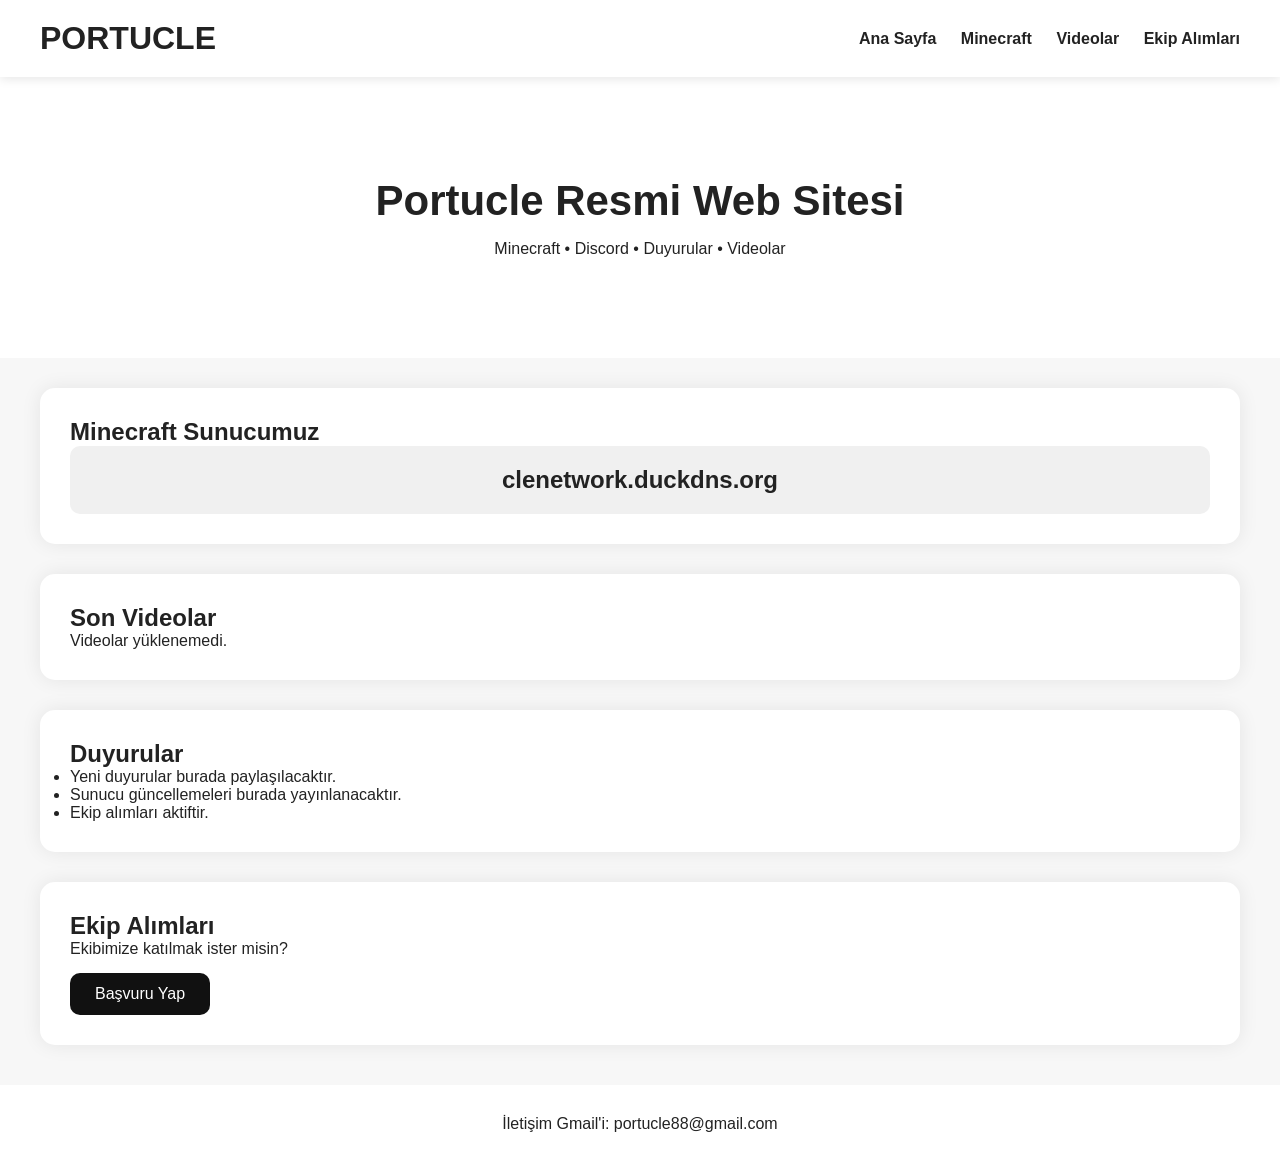
<file: index.html>
<!DOCTYPE html>
<html lang="tr">
<head>
    <meta charset="UTF-8">
    <meta name="viewport" content="width=device-width, initial-scale=1.0">
    <title>PORTUCLE</title>
    <link rel="stylesheet" href="style.css">
</head>
<body>

<header>
    <div class="container">
        <h1>PORTUCLE</h1>
        <nav>
            <a href="#anasayfa">Ana Sayfa</a>
            <a href="#minecraft">Minecraft</a>
            <a href="#videolar">Videolar</a>
            <a href="ekip_alimlari.html">Ekip Alımları</a>
        </nav>
    </div>
</header>

<section class="hero" id="anasayfa">
    <h2>Portucle Resmi Web Sitesi</h2>
    <p>Minecraft • Discord • Duyurular • Videolar</p>
</section>

<section id="minecraft" class="card">
    <h2>Minecraft Sunucumuz</h2>
    <div class="ip-box">
        clenetwork.duckdns.org
    </div>
</section>

<section id="videolar" class="card">
    <h2>Son Videolar</h2>
    <div id="youtube-videos" class="video-grid">
        <p>Videolar yükleniyor...</p>
    </div>
</section>

<section class="card">
    <h2>Duyurular</h2>
    <ul>
        <li>Yeni duyurular burada paylaşılacaktır.</li>
        <li>Sunucu güncellemeleri burada yayınlanacaktır.</li>
        <li>Ekip alımları aktiftir.</li>
    </ul>
</section>

<section class="card">
    <h2>Ekip Alımları</h2>
    <p>Ekibimize katılmak ister misin?</p>
    <a href="ekip_alimlari.html" class="btn">
        Başvuru Yap
    </a>
</section>

<footer>
    <p>İletişim Gmail'i: portucle88@gmail.com</p>
</footer>

<script src="script.js"></script>

</body>
</html>
</file>
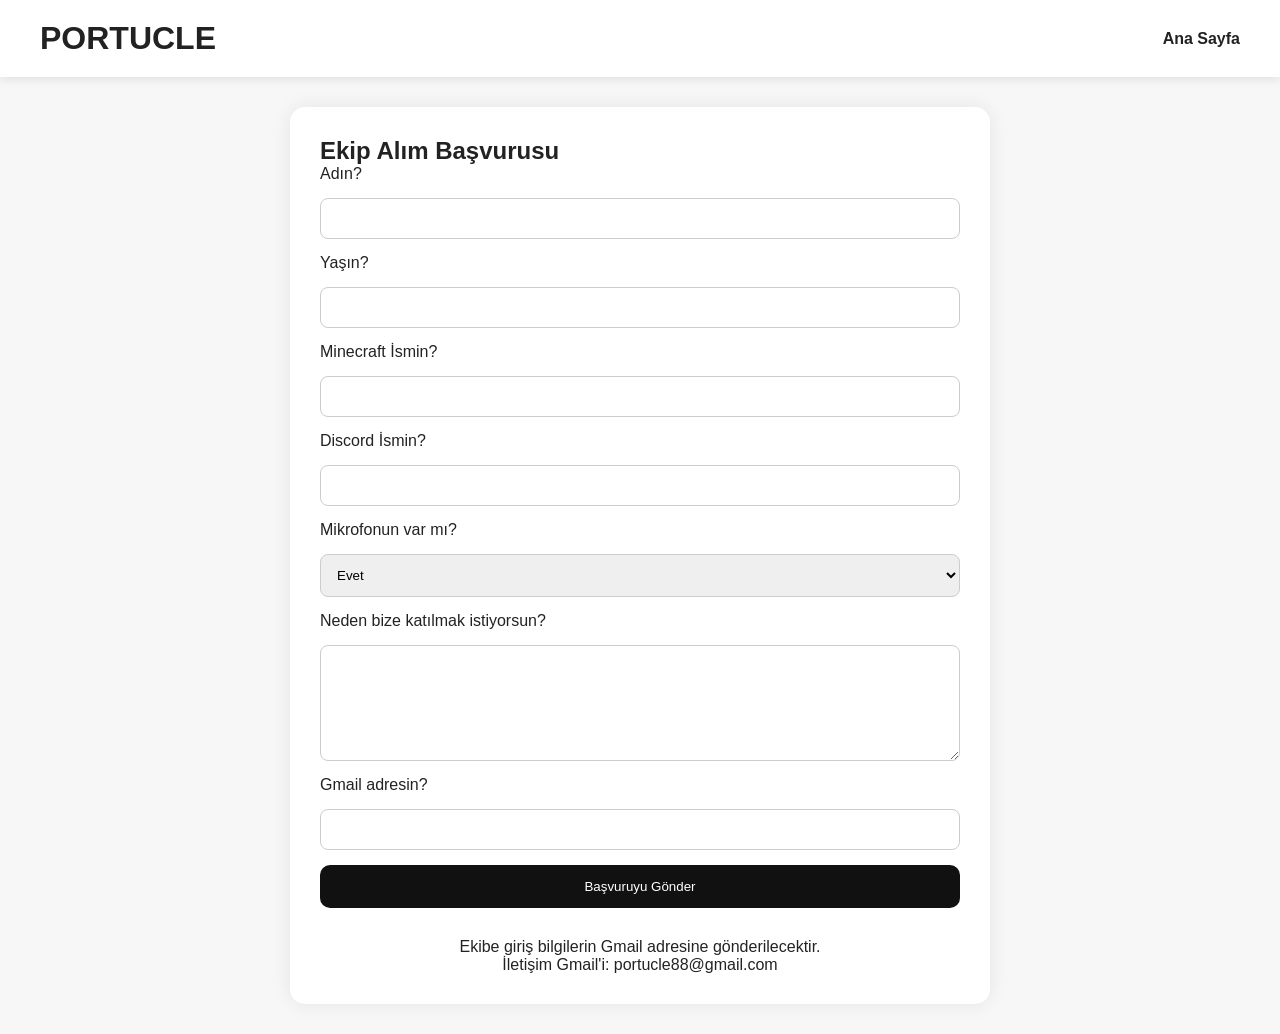
<file: ekip_alimlari.html>
<!DOCTYPE html>
<html lang="tr">
<head>
    <meta charset="UTF-8">
    <meta name="viewport" content="width=device-width, initial-scale=1.0">
    <title>Ekip Alımları - PORTUCLE</title>
    <link rel="stylesheet" href="style.css">
</head>
<body>

<header>
    <div class="container">
        <h1>PORTUCLE</h1>
        <nav>
            <a href="index.html">Ana Sayfa</a>
        </nav>
    </div>
</header>

<section class="card form-container">

<h2>Ekip Alım Başvurusu</h2>

<form>

<label>Adın?</label>
<input type="text">

<label>Yaşın?</label>
<input type="number">

<label>Minecraft İsmin?</label>
<input type="text">

<label>Discord İsmin?</label>
<input type="text">

<label>Mikrofonun var mı?</label>
<select>
<option>Evet</option>
<option>Hayır</option>
</select>

<label>Neden bize katılmak istiyorsun?</label>
<textarea rows="6"></textarea>

<label>Gmail adresin?</label>
<input type="email">

<button type="submit">
Başvuruyu Gönder
</button>

</form>

<div class="info">
    <p>
        Ekibe giriş bilgilerin Gmail adresine gönderilecektir.
    </p>

    <p>
        İletişim Gmail'i: portucle88@gmail.com
    </p>
</div>

</section>

</body>
</html>
</file>
<file: style.css>
*{
    margin:0;
    padding:0;
    box-sizing:border-box;
    font-family:Segoe UI,sans-serif;
}

body{
    background:#f7f7f7;
    color:#222;
}

header{
    background:white;
    box-shadow:0 2px 10px rgba(0,0,0,.1);
    padding:20px;
    position:sticky;
    top:0;
}

.container{
    display:flex;
    justify-content:space-between;
    align-items:center;
    max-width:1200px;
    margin:auto;
}

nav a{
    text-decoration:none;
    color:#222;
    margin-left:20px;
    font-weight:bold;
}

.hero{
    text-align:center;
    padding:100px 20px;
    background:white;
}

.hero h2{
    font-size:42px;
    margin-bottom:15px;
}

.card{
    max-width:1200px;
    margin:30px auto;
    background:white;
    padding:30px;
    border-radius:15px;
    box-shadow:0 0 20px rgba(0,0,0,.08);
}

.ip-box{
    background:#f0f0f0;
    padding:20px;
    border-radius:10px;
    text-align:center;
    font-size:24px;
    font-weight:bold;
}

.video-grid{
    display:grid;
    grid-template-columns:repeat(auto-fit,minmax(300px,1fr));
    gap:20px;
}

.video-card{
    background:#fafafa;
    border-radius:12px;
    overflow:hidden;
    box-shadow:0 0 10px rgba(0,0,0,.1);
}

.video-card iframe{
    width:100%;
    height:220px;
    border:none;
}

.video-card h3{
    padding:15px;
    font-size:16px;
}

.btn{
    display:inline-block;
    margin-top:15px;
    background:#111;
    color:white;
    text-decoration:none;
    padding:12px 25px;
    border-radius:10px;
}

.form-container{
    max-width:700px;
}

form{
    display:flex;
    flex-direction:column;
    gap:15px;
}

input,
select,
textarea{
    padding:12px;
    border:1px solid #ccc;
    border-radius:8px;
}

button{
    background:#111;
    color:white;
    border:none;
    padding:14px;
    border-radius:10px;
    cursor:pointer;
}

.info{
    margin-top:30px;
    text-align:center;
}

footer{
    margin-top:40px;
    background:white;
    text-align:center;
    padding:30px;
}
</file>
